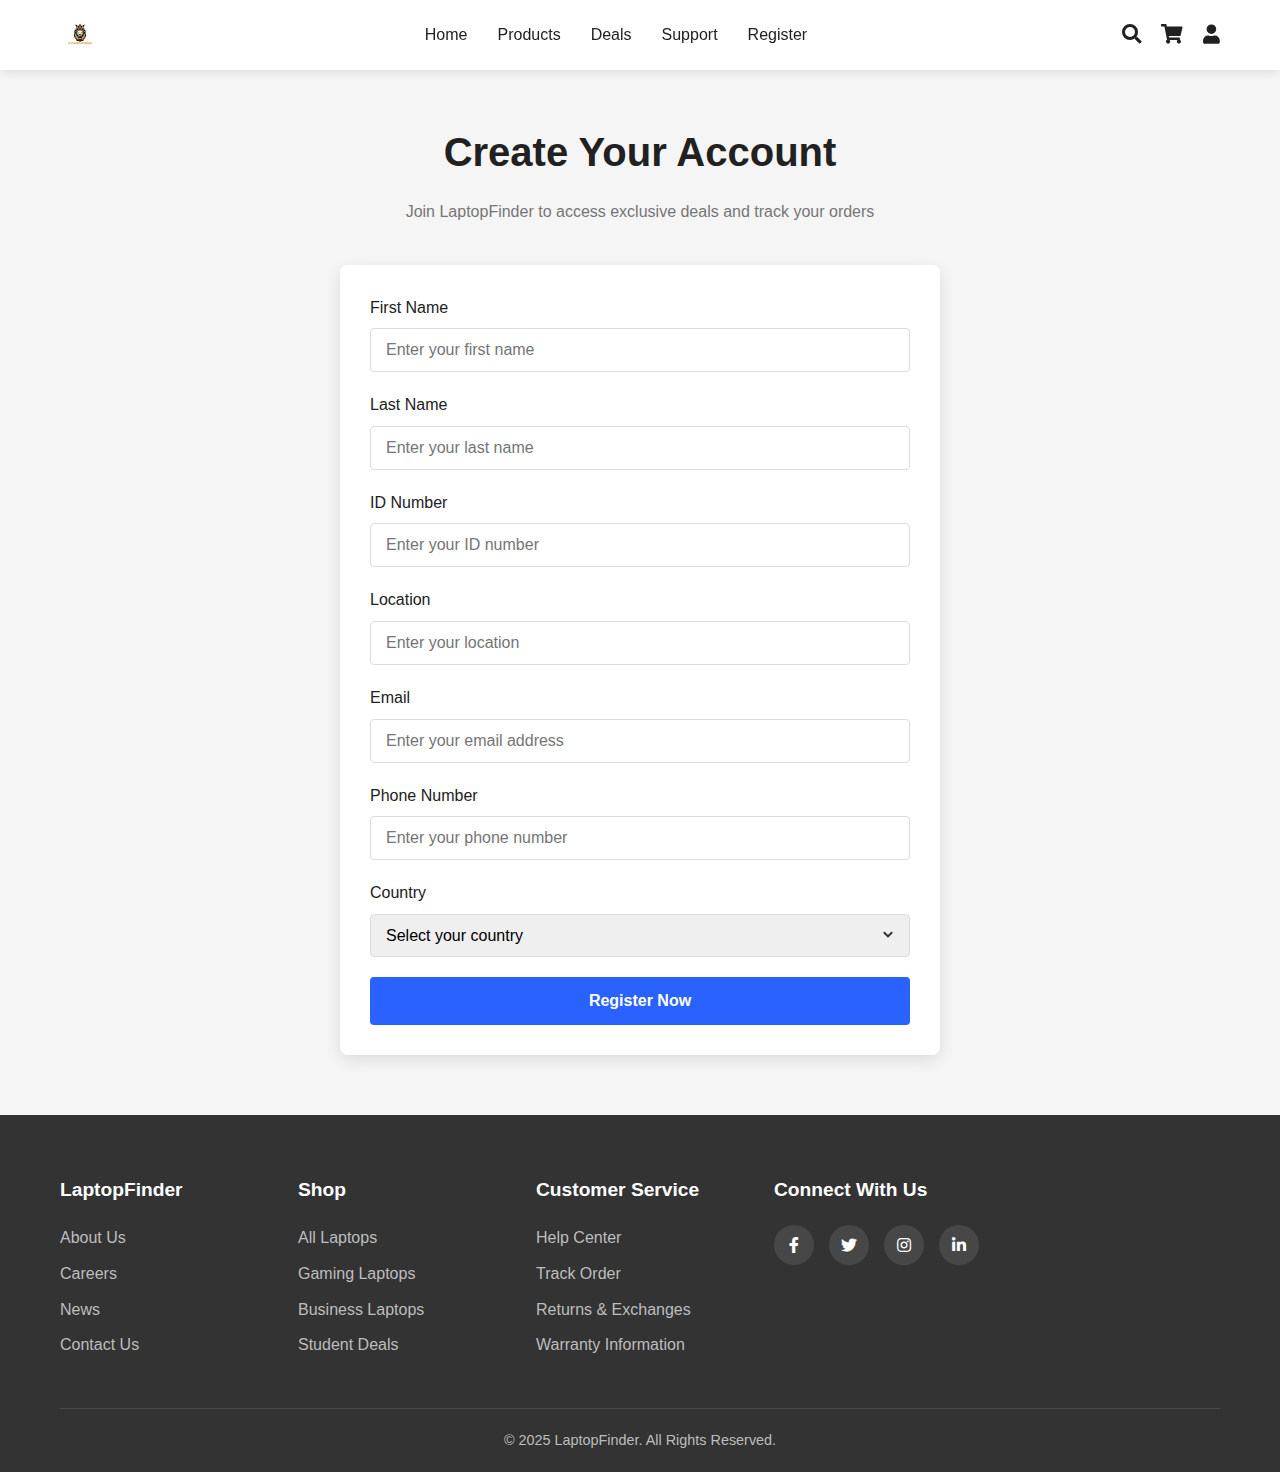
<file: registration.html>
<!DOCTYPE html>
<html lang="en">
<head>
    <meta charset="UTF-8">
    <meta name="viewport" content="width=device-width, initial-scale=1.0">
    <title>Register - LaptopFinder</title>
    <link rel="stylesheet" href="https://cdnjs.cloudflare.com/ajax/libs/font-awesome/5.15.4/css/all.min.css">
    <style>
        :root {
            --primary-color: #2962ff;
            --secondary-color: #0d47a1;
            --accent-color: #ff6d00;
            --light-gray: #f5f5f5;
            --dark-gray: #333;
            --medium-gray: #757575;
            --text-color: #212121;
            --white: #ffffff;
        }
        
        * {
            box-sizing: border-box;
            margin: 0;
            padding: 0;
        }
        
        body {
            font-family: 'Segoe UI', 'Roboto', 'Helvetica Neue', sans-serif;
            line-height: 1.6;
            color: var(--text-color);
            background-color: var(--light-gray);
        }
        
        a {
            text-decoration: none;
            color: inherit;
        }
        
        ul {
            list-style: none;
        }
        
        .container {
            width: 100%;
            max-width: 1200px;
            margin: 0 auto;
            padding: 0 20px;
        }
        
        /* Header & Navigation */
        header {
            background-color: var(--white);
            box-shadow: 0 2px 10px rgba(0, 0, 0, 0.1);
            position: fixed;
            width: 100%;
            top: 0;
            z-index: 1000;
        }
        
        .navbar {
            display: flex;
            justify-content: space-between;
            align-items: center;
            padding: 15px 0;
        }
        
        .logo {
            height: 40px;
        }
        
        .logo img {
            height: 100%;
        }
        
        .nav-links {
            display: flex;
        }
        
        .nav-links li {
            margin-left: 30px;
        }
        
        .nav-links a {
            font-weight: 500;
            transition: color 0.3s;
        }
        
        .nav-links a:hover {
            color: var(--primary-color);
        }
        
        .nav-icons {
            display: flex;
            align-items: center;
        }
        
        .nav-icons a {
            margin-left: 20px;
            font-size: 1.2rem;
            transition: color 0.3s;
        }
        
        .nav-icons a:hover {
            color: var(--primary-color);
        }
        
        .menu-toggle {
            display: none;
            font-size: 1.5rem;
            cursor: pointer;
        }
        
        /* Registration Form */
        .page-title {
            text-align: center;
            margin: 120px 0 40px;
        }
        
        .page-title h1 {
            font-size: 2.5rem;
            color: var(--text-color);
            margin-bottom: 15px;
        }
        
        .page-title p {
            color: var(--medium-gray);
            max-width: 600px;
            margin: 0 auto;
        }
        
        .register-form {
            max-width: 600px;
            margin: 0 auto 60px;
            background-color: var(--white);
            padding: 30px;
            border-radius: 8px;
            box-shadow: 0 5px 15px rgba(0, 0, 0, 0.1);
        }
        
        .form-group {
            margin-bottom: 20px;
        }
        
        .form-group label {
            display: block;
            margin-bottom: 8px;
            font-weight: 500;
        }
        
        .form-control {
            width: 100%;
            padding: 12px 15px;
            border: 1px solid #ddd;
            border-radius: 4px;
            font-size: 1rem;
            transition: border-color 0.3s;
        }
        
        .form-control:focus {
            outline: none;
            border-color: var(--primary-color);
        }
        
        select.form-control {
            appearance: none;
            background-image: url("data:image/svg+xml,%3Csvg xmlns='http://www.w3.org/2000/svg' width='12' height='12' viewBox='0 0 12 12'%3E%3Cpath fill='%23333' d='M6 8.825l-4.9-4.9 1.414-1.414L6 6l3.486-3.489L10.9 3.925l-4.9 4.9z'/%3E%3C/svg%3E");
            background-repeat: no-repeat;
            background-position: right 15px center;
            padding-right: 40px;
        }
        
        .btn-submit {
            display: inline-block;
            width: 100%;
            padding: 15px 25px;
            background-color: var(--primary-color);
            color: var(--white);
            font-weight: 600;
            border: none;
            border-radius: 4px;
            cursor: pointer;
            font-size: 1rem;
            transition: all 0.3s;
        }
        
        .btn-submit:hover {
            background-color: var(--secondary-color);
        }
        
        /* Footer */
        footer {
            background-color: var(--dark-gray);
            color: var(--white);
            padding: 60px 0 20px;
        }
        
        .footer-grid {
            display: grid;
            grid-template-columns: repeat(auto-fill, minmax(200px, 1fr));
            gap: 30px;
            margin-bottom: 40px;
        }
        
        .footer-column h4 {
            font-size: 1.2rem;
            margin-bottom: 20px;
            color: var(--white);
        }
        
        .footer-links li {
            margin-bottom: 10px;
        }
        
        .footer-links a {
            color: #bdbdbd;
            transition: color 0.3s;
        }
        
        .footer-links a:hover {
            color: var(--white);
        }
        
        .social-links {
            display: flex;
            gap: 15px;
        }
        
        .social-links a {
            display: inline-block;
            height: 40px;
            width: 40px;
            background-color: rgba(255, 255, 255, 0.1);
            border-radius: 50%;
            display: flex;
            align-items: center;
            justify-content: center;
            transition: all 0.3s;
        }
        
        .social-links a:hover {
            background-color: var(--primary-color);
            transform: translateY(-3px);
        }
        
        .copyright {
            text-align: center;
            padding-top: 20px;
            border-top: 1px solid rgba(255, 255, 255, 0.1);
            color: #bdbdbd;
            font-size: 0.9rem;
        }
        
        /* Responsive */
        @media screen and (max-width: 768px) {
            .menu-toggle {
                display: block;
            }
            
            .nav-links {
                position: fixed;
                top: 70px;
                left: -100%;
                width: 80%;
                height: calc(100vh - 70px);
                background-color: var(--white);
                flex-direction: column;
                padding: 40px 20px;
                transition: left 0.3s;
                box-shadow: 2px 0 10px rgba(0, 0, 0, 0.1);
            }
            
            .nav-links.active {
                left: 0;
            }
            
            .nav-links li {
                margin: 15px 0;
            }
            
            .register-form {
                padding: 20px;
            }
        }
    </style>
</head>
<body>
    <!-- Header and Navigation -->
    <header>
        <div class="container">
            <div class="navbar">
                <div class="logo">
                    <a href="index.html">
                        <img src="aijar (1).png" alt="LaptopFinder Logo">
                    </a>
                </div>
                
                <div class="menu-toggle" id="menu-toggle">
                    <i class="fas fa-bars"></i>
                </div>
                
                <ul class="nav-links" id="nav-links">
                    <li><a href="index.html">Home</a></li>
                    <li><a href="#">Products</a></li>
                    <li><a href="#">Deals</a></li>
                    <li><a href="#">Support</a></li>
                    <li><a href="registor.html">Register</a></li>
                </ul>
                
                <div class="nav-icons">
                    <a href="#" id="search-icon"><i class="fas fa-search"></i></a>
                    <a href="#" id="cart-icon"><i class="fas fa-shopping-cart"></i></a>
                    <a href="#"><i class="fas fa-user"></i></a>
                </div>
            </div>
        </div>
    </header>
    
    <!-- Registration Form Section -->
    <section class="registration">
        <div class="container">
            <div class="page-title">
                <h1>Create Your Account</h1>
                <p>Join LaptopFinder to access exclusive deals and track your orders</p>
            </div>
            
            <form action="#" method="POST" class="register-form">
                <div class="form-group">
                    <label for="fname">First Name</label>
                    <input type="text" id="fname" name="firstname" class="form-control" placeholder="Enter your first name" required>
                </div>
                
                <div class="form-group">
                    <label for="lname">Last Name</label>
                    <input type="text" id="lname" name="lastname" class="form-control" placeholder="Enter your last name" required>
                </div>
                
                <div class="form-group">
                    <label for="id_number">ID Number</label>
                    <input type="text" id="id_number" name="id_number" class="form-control" placeholder="Enter your ID number" required>
                </div>
                
                <div class="form-group">
                    <label for="location">Location</label>
                    <input type="text" id="location" name="location" class="form-control" placeholder="Enter your location" required>
                </div>
                
                <div class="form-group">
                    <label for="email">Email</label>
                    <input type="email" id="email" name="email" class="form-control" placeholder="Enter your email address" required>
                </div>
                
                <div class="form-group">
                    <label for="phone">Phone Number</label>
                    <input type="tel" id="phone" name="phone" class="form-control" placeholder="Enter your phone number" required>
                </div>
                
                <div class="form-group">
                    <label for="country">Country</label>
                    <select id="country" name="country" class="form-control" required>
                        <option value="">Select your country</option>
                        <option value="south_africa">South Africa</option>
                        <option value="ghana">Ghana</option>
                        <option value="usa">USA</option>
                        <option value="zimbabwe">Zimbabwe</option>
                    </select>
                </div>
                
                <button type="submit" class="btn-submit">Register Now</button>
            </form>
        </div>
    </section>
    
    <!-- Footer -->
    <footer>
        <div class="container">
            <div class="footer-grid">
                <!-- Column 1 -->
                <div class="footer-column">
                    <h4>LaptopFinder</h4>
                    <ul class="footer-links">
                        <li><a href="#">About Us</a></li>
                        <li><a href="#">Careers</a></li>
                        <li><a href="#">News</a></li>
                        <li><a href="#">Contact Us</a></li>
                    </ul>
                </div>
                
                <!-- Column 2 -->
                <div class="footer-column">
                    <h4>Shop</h4>
                    <ul class="footer-links">
                        <li><a href="#">All Laptops</a></li>
                        <li><a href="#">Gaming Laptops</a></li>
                        <li><a href="#">Business Laptops</a></li>
                        <li><a href="#">Student Deals</a></li>
                    </ul>
                </div>
                
                <!-- Column 3 -->
                <div class="footer-column">
                    <h4>Customer Service</h4>
                    <ul class="footer-links">
                        <li><a href="#">Help Center</a></li>
                        <li><a href="#">Track Order</a></li>
                        <li><a href="#">Returns & Exchanges</a></li>
                        <li><a href="#">Warranty Information</a></li>
                    </ul>
                </div>
                
                <!-- Column 4 -->
                <div class="footer-column">
                    <h4>Connect With Us</h4>
                    <div class="social-links">
                        <a href="#"><i class="fab fa-facebook-f"></i></a>
                        <a href="#"><i class="fab fa-twitter"></i></a>
                        <a href="#"><i class="fab fa-instagram"></i></a>
                        <a href="#"><i class="fab fa-linkedin-in"></i></a>
                    </div>
                </div>
            </div>
            
            <div class="copyright">
                <p>&copy; 2025 LaptopFinder. All Rights Reserved.</p>
            </div>
        </div>
    </footer>
    
    <script>
        // Mobile Menu Toggle
        document.getElementById('menu-toggle').addEventListener('click', function() {
            document.getElementById('nav-links').classList.toggle('active');
        });
        
        // Form submission
        document.querySelector('.register-form').addEventListener('submit', function(e) {
            e.preventDefault();
            alert('Registration successful! Welcome to LaptopFinder.');
            window.location.href = 'index.html';
        });
    </script>
</body>
</html>
</file>
